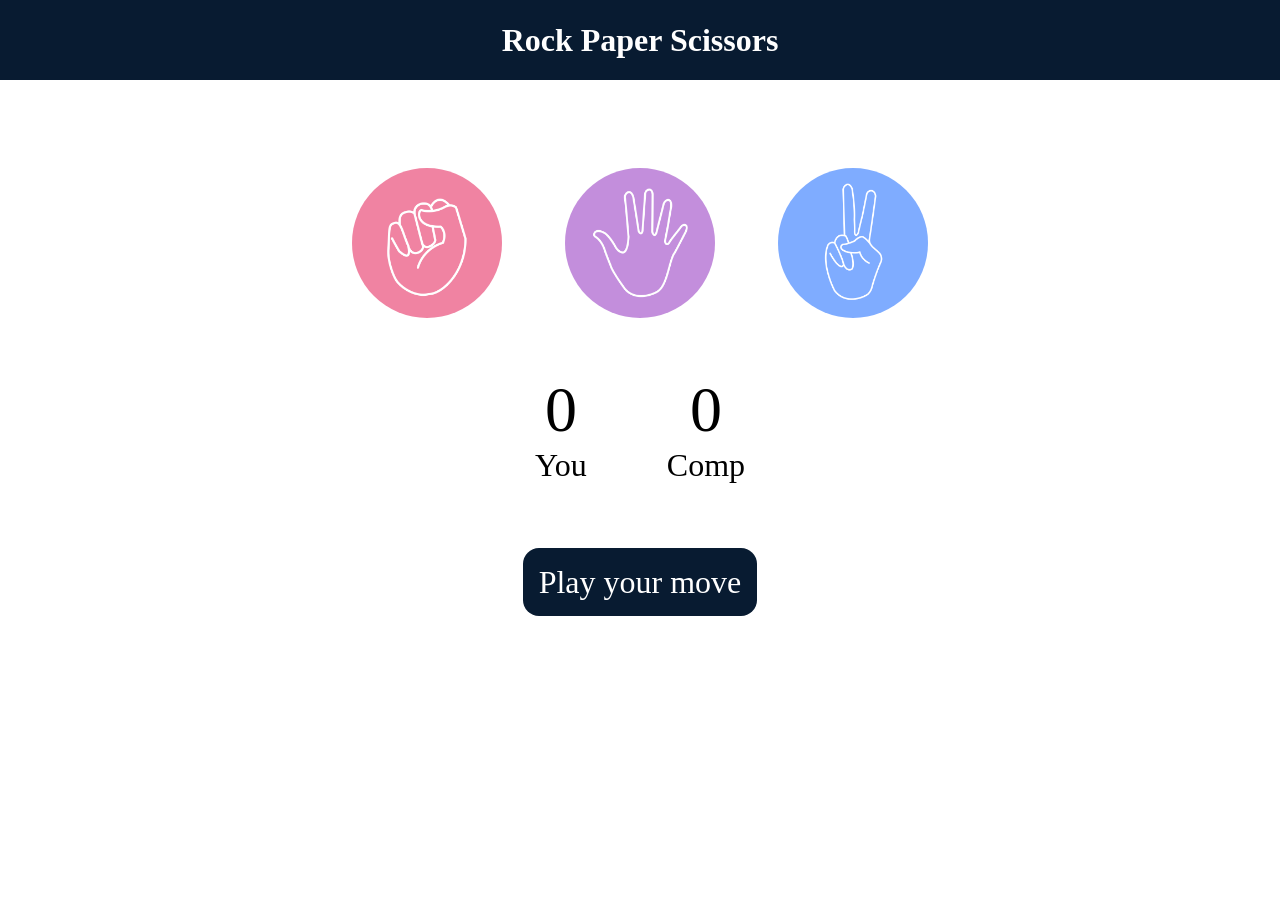
<file: JavaScriptSeries-main/StonePaperScissors/index.html>
<!DOCTYPE html>
<html lang="en">
  <head>
    <meta charset="UTF-8" />
    <meta name="viewport" content="width=device-width, initial-scale=1.0" />
    <title>Rock Paper Scissors Game</title>
    <link rel="stylesheet" href="style.css" />
  </head>
  <body>
    <h1>Rock Paper Scissors</h1>
    <div class="choices">
      <div class="choice" id="rock">
        <img src="./images/rock.png" />
      </div>
      <div class="choice" id="paper">
        <img src="./images/paper.png" />
      </div>
      <div class="choice" id="scissors">
        <img src="./images/scissors.png" />
      </div>
    </div>

    <div class="score-board">
      <div class="score">
        <p id="user-score">0</p>
        <p>You</p>
      </div>
      <div class="score">
        <p id="comp-score">0</p>
        <p>Comp</p>
      </div>
    </div>

    <div class="msg-container">
      <p id="msg">Play your move</p>
    </div>
    <script src="app.js"></script>
  </body>
</html>
</file>
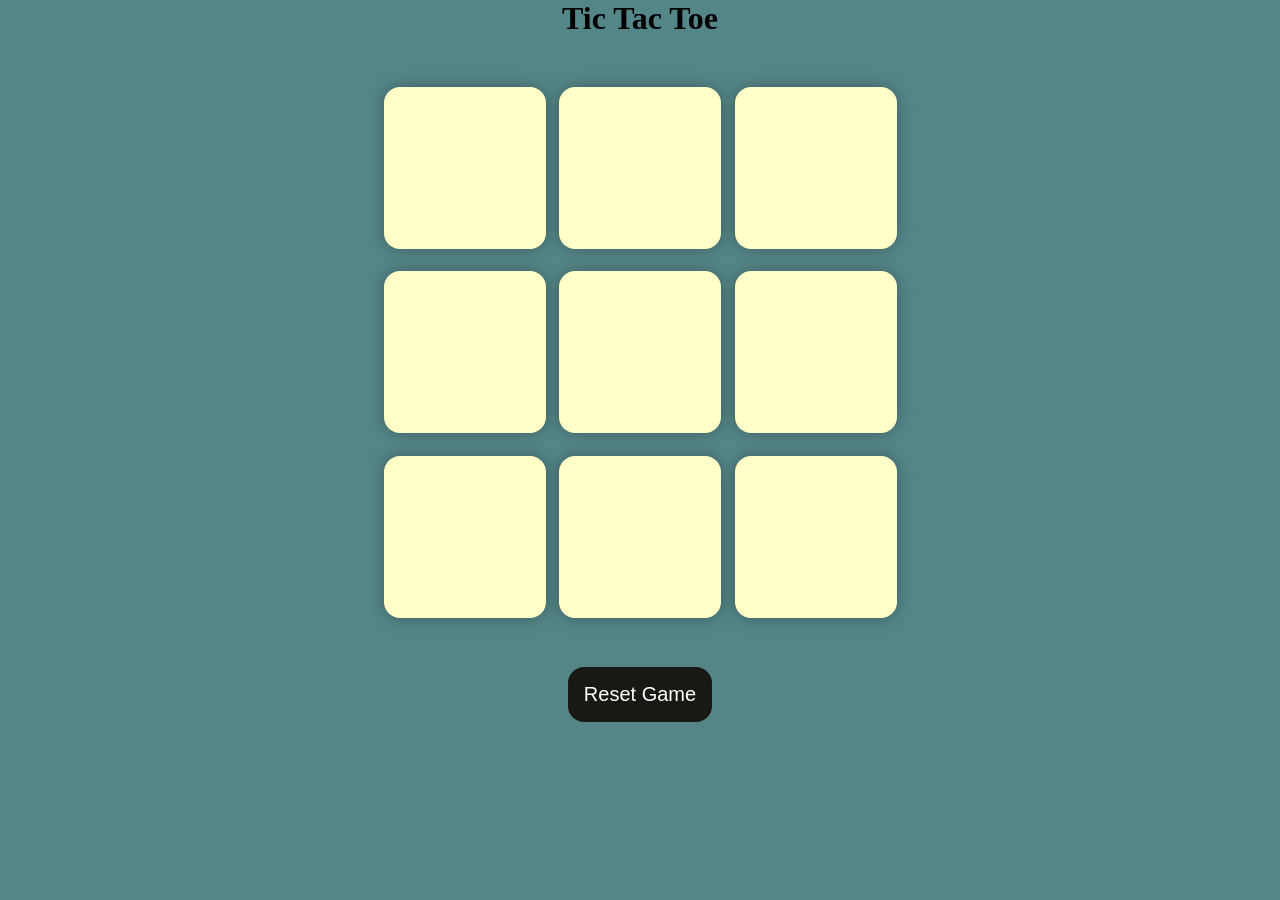
<file: JavaScriptSeries-main/TicTacToe/index.html>
<!DOCTYPE html>
<html lang="en">
  <head>
    <meta charset="UTF-8" />
    <meta name="viewport" content="width=device-width, initial-scale=1.0" />
    <title>Tic-Tac-Toe Game</title>
    <link rel="stylesheet" href="style.css" />
  </head>
  <body>
    <div class="msg-container hide">
      <p id="msg">Winner</p>
      <button id="new-btn">New Game</button>
    </div>
    <main>
      <h1>Tic Tac Toe</h1>
      <div class="container">
        <div class="game">
          <button class="box"></button>
          <button class="box"></button>
          <button class="box"></button>
          <button class="box"></button>
          <button class="box"></button>
          <button class="box"></button>
          <button class="box"></button>
          <button class="box"></button>
          <button class="box"></button>
        </div>
      </div>
      <button id="reset-btn">Reset Game</button>
    </main>
    <script src="app.js"></script>
  </body>
</html>
</file>
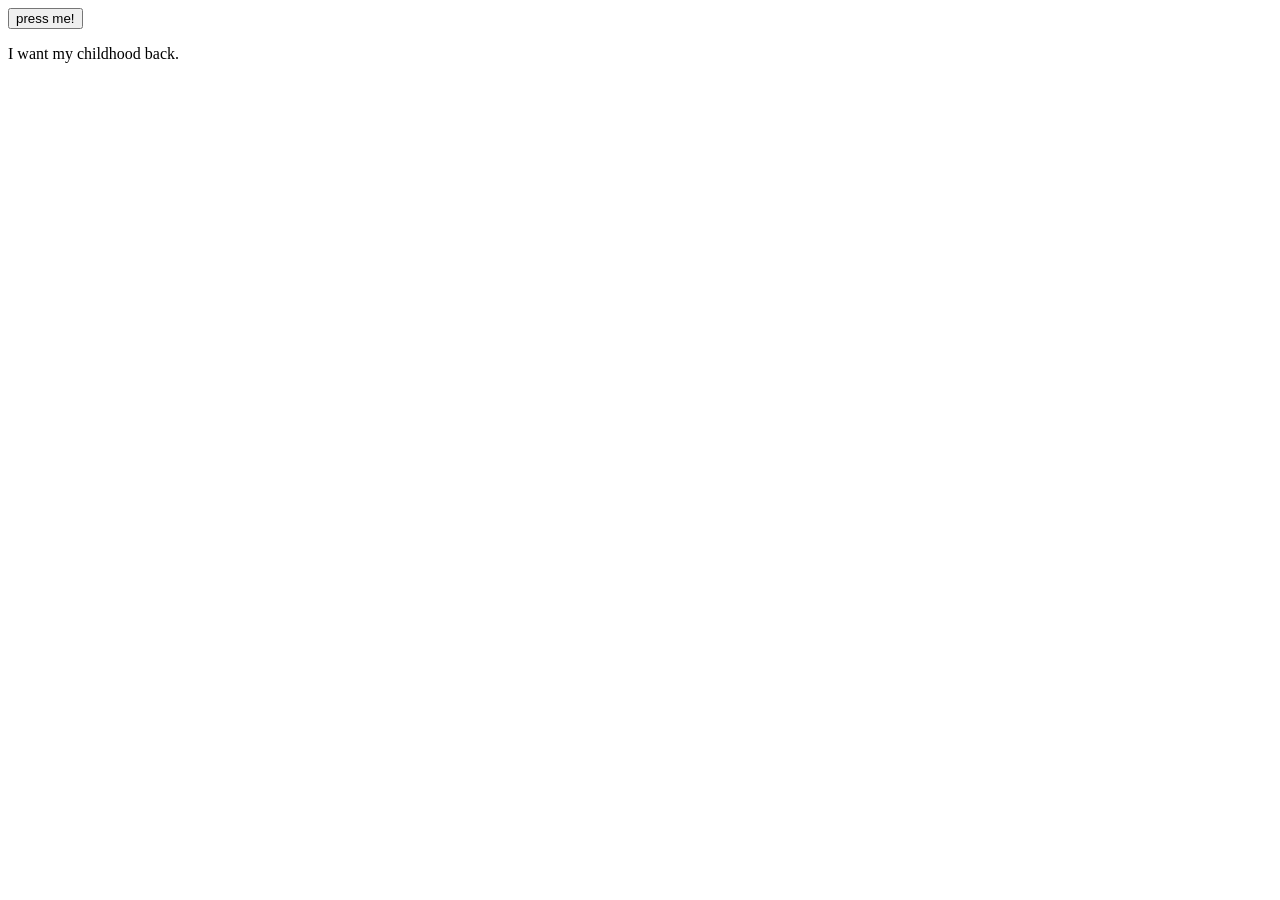
<file: walking-the-dom/darkmode-ligtmode/index.html>
<!DOCTYPE html>
<html lang="en">
<head>
    <meta charset="UTF-8">
    <meta name="viewport" content="width=device-width, initial-scale=1.0">
    <title>Document</title>
</head>
<body>
    <div>
        <button id="btn">press me!</button>
    </div>
    <div id="txt">
        <p>I want my childhood back.</p>
    </div>
    <script src="script.js"></script>
</body>
</html>
</file>
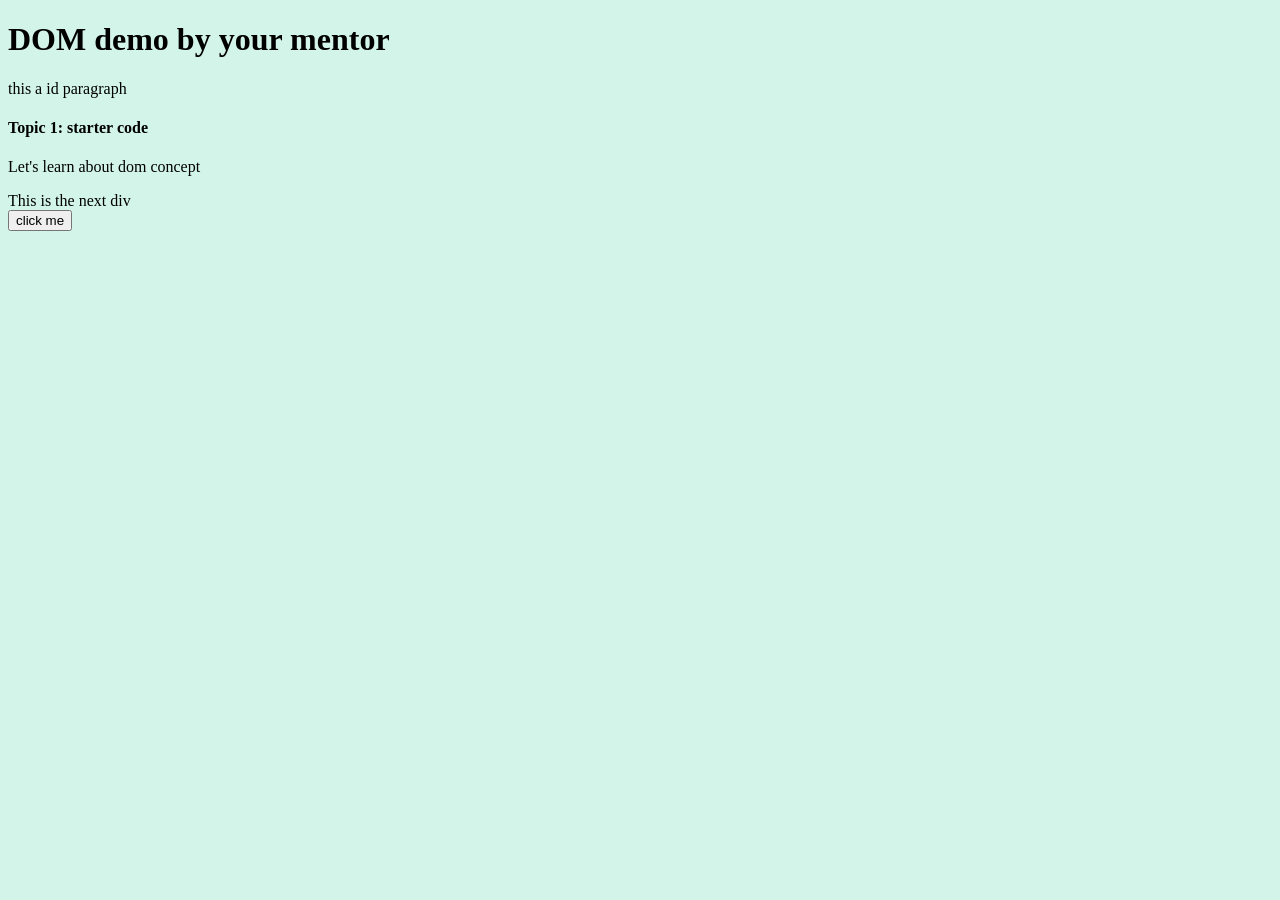
<file: walking-the-dom/first/index.html>
<!DOCTYPE html>
<html lang="en">
<head>
    <meta charset="UTF-8">
    <meta name="viewport" content="width=device-width, initial-scale=1.0">
    <title>Document</title>
    <link rel="stylesheet" href="style.css">
</head>
<body>
    <h1 id="heading">DOM demo by your mentor</h1>
    <p class="para">this a id paragraph</p>
    <h4 class="para-clss">Topic 1: starter code</h4>
    <div>
        <p class="para-clss">Let's learn about dom concept</p>
    </div>
    <div>
        This is the next div
    </div>
    <button>click me</button>

    <script src="script.js"></script>
</body>
</html>
</file>
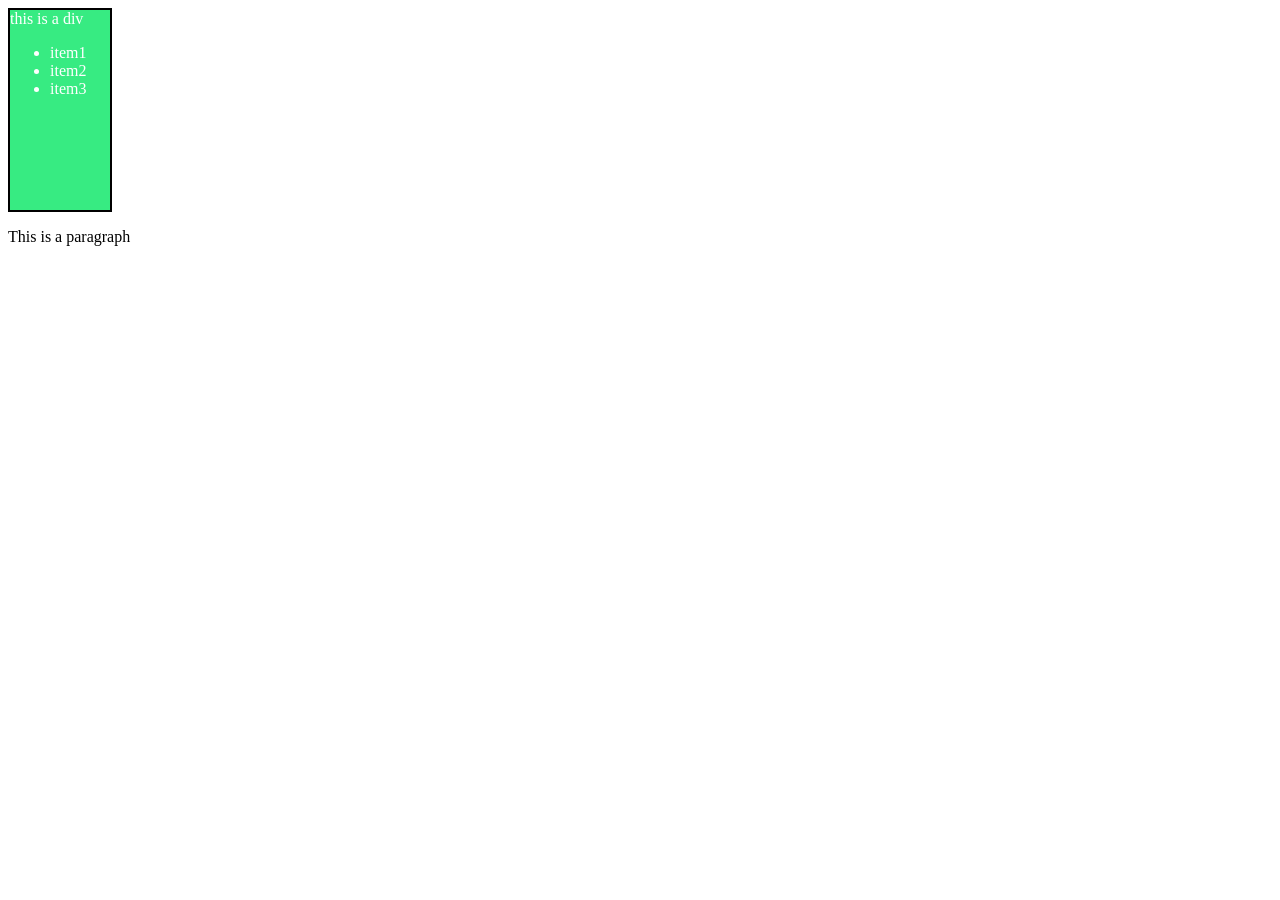
<file: walking-the-dom/second/index.html>
<!DOCTYPE html>
<html lang="en">
<head>
    <meta charset="UTF-8">
    <meta name="viewport" content="width=device-width, initial-scale=1.0">
    <title>Document</title>
    <link rel="stylesheet" href="style.css">
</head>
<body>
    <div id="box">
        this is a div
        <ul>
            <li>item1</li>
            <li>item2</li>
            <li>item3</li>
        </ul>
    </div>
    <p class="para">This is a paragraph</p>

    <script src="script.js"></script>
</body>
</html>
</file>
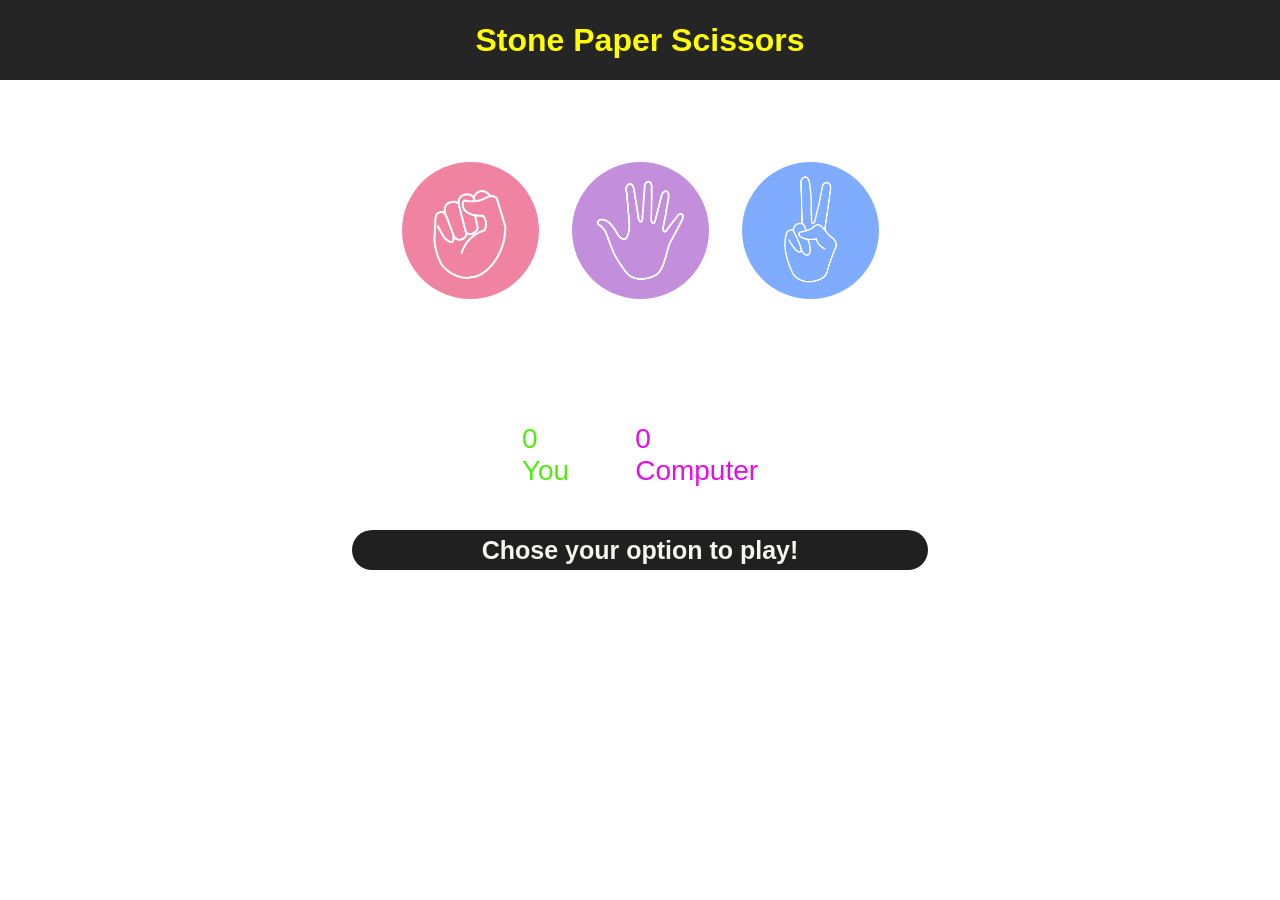
<file: walking-the-dom/stone-paper-scissors/index.html>
<!DOCTYPE html>
<html lang="en">
  <head>
    <meta charset="UTF-8" />
    <meta name="viewport" content="width=device-width, initial-scale=1.0" />
    <title>rps</title>
    <link rel="stylesheet" href="style.css" />
  </head>
  <body>
    <div id="heading">
      <h1>Stone Paper Scissors</h1>
    </div>
    <div class="box">
      <div class="option" id="rock">
        <img src="imgs/rock.png" alt="" />
      </div>
      <div class="option" id="paper">
        <img src="imgs/paper.png" alt="" />
      </div>
      <div class="option" id="scissors">
        <img src="imgs/scissors.png" alt="" />
      </div>
    </div>
    <div class="score">
      <div id="you">
        <p>0</p>
        <p>You</p>
      </div>
      <div id="comp">
        <p>0</p>
        <p>Computer</p>
      </div>
    </div>
    <div id="msg">
      <p id="msg-sc">Chose your option to play!</p>
    </div>

    <script src="script.js"></script>
  </body>
</html>
</file>
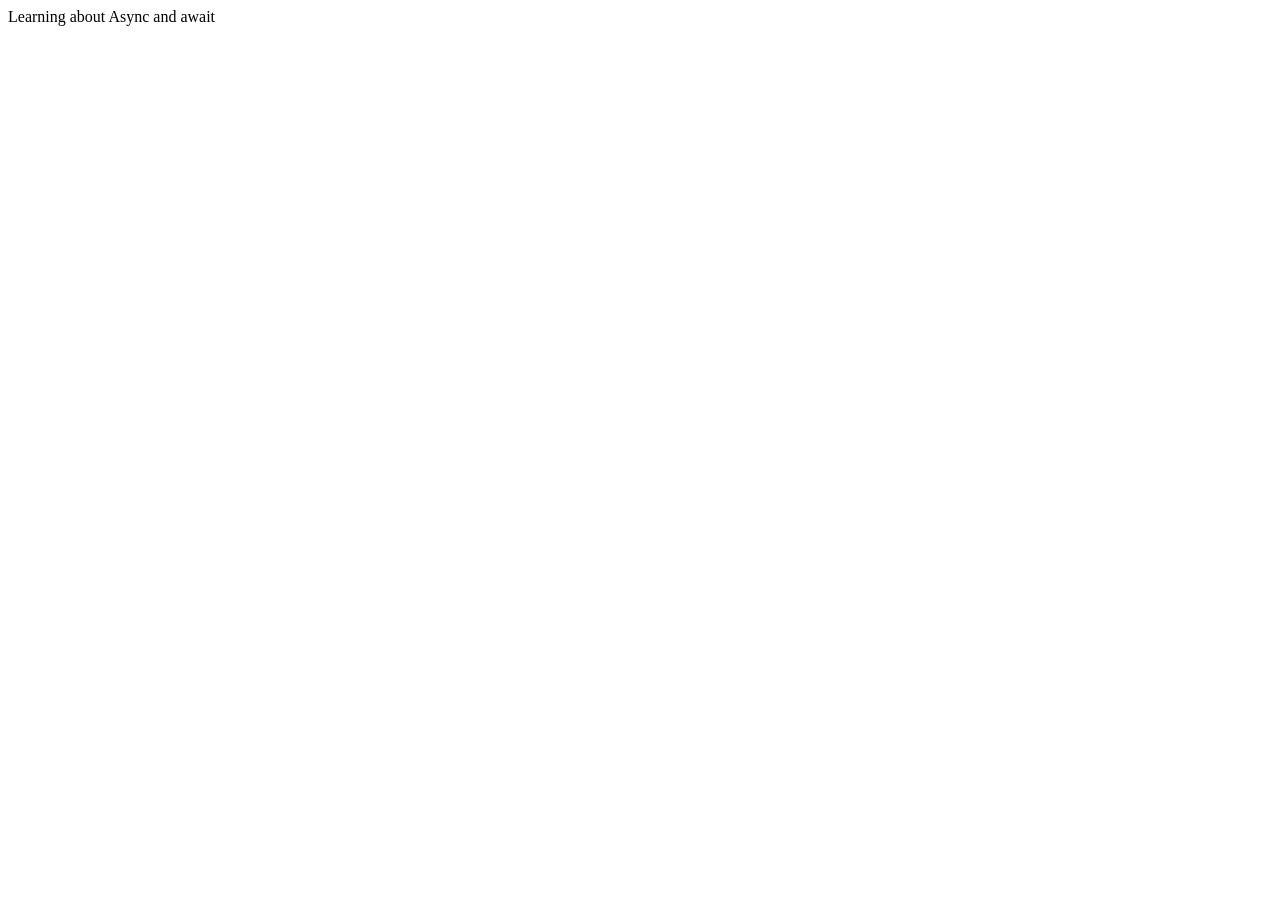
<file: Asyncronous_JavaScript/04_async_and_await/home.html>
<!DOCTYPE html>
<html lang="en">
<head>
    <meta charset="UTF-8">
    <meta name="viewport" content="width=device-width, initial-scale=1.0">
    <title>Document</title>
</head>
<body>
    <div>Learning about Async and await</div>

    <!-- <script src="script.js"></script> -->
    <script src="script2.js"></script>
</body>
</html>
</file>
<file: JavaScriptSeries-main/StonePaperScissors/style.css>
* {
  margin: 0;
  padding: 0;
  text-align: center;
}

h1 {
  background-color: #081b31;
  color: #fff;
  height: 5rem;
  line-height: 5rem;
}

.choice {
  height: 165px;
  width: 165px;
  border-radius: 50%;
  display: flex;
  justify-content: center;
  align-items: center;
}

.choice:hover {
  cursor: pointer;
  background-color: #081b31;
}

img {
  height: 150px;
  width: 150px;
  object-fit: cover;
  border-radius: 50%;
}

.choices {
  display: flex;
  justify-content: center;
  align-items: center;
  gap: 3rem;
  margin-top: 5rem;
}

.score-board {
  display: flex;
  justify-content: center;
  align-items: center;
  font-size: 2rem;
  margin-top: 3rem;
  gap: 5rem;
}

#user-score,
#comp-score {
  font-size: 4rem;
}

.msg-container {
  margin-top: 5rem;
}

#msg {
  background-color: #081b31;
  color: #fff;
  font-size: 2rem;
  display: inline;
  padding: 1rem;
  border-radius: 1rem;
}
</file>
<file: JavaScriptSeries-main/TicTacToe/style.css>
* {
  margin: 0;
  padding: 0;
}

body {
  background-color: #548687;
  text-align: center;
}

.container {
  height: 70vh;
  display: flex;

  justify-content: center;
  align-items: center;
}

.game {
  height: 60vmin;
  width: 60vmin;
  display: flex;
  flex-wrap: wrap;
  justify-content: center;
  align-items: center;
  gap: 1.5vmin;
}

.box {
  height: 18vmin;
  width: 18vmin;
  border-radius: 1rem;
  border: none;
  box-shadow: 0 0 1rem rgba(0, 0, 0, 0.3);
  font-size: 8vmin;
  color: #b0413e;
  background-color: #ffffc7;
}

#reset-btn {
  padding: 1rem;
  font-size: 1.25rem;
  background-color: #191913;
  color: #fff;
  border-radius: 1rem;
  border: none;
}

#new-btn {
  padding: 1rem;
  font-size: 1.25rem;
  background-color: #191913;
  color: #fff;
  border-radius: 1rem;
  border: none;
}

#msg {
  color: #ffffc7;
  font-size: 5vmin;
}

.msg-container {
  height: 100vmin;
  display: flex;
  justify-content: center;
  align-items: center;
  flex-direction: column;
  gap: 4rem;
}

.hide {
  display: none;
}
</file>
<file: walking-the-dom/first/style.css>
body{
    background-color: rgb(211, 245, 233);
}
</file>
<file: walking-the-dom/second/style.css>
#box{
    height: 200px;
    width: 100px;
    background-color: rgb(55, 235, 130);
    color: white;
    border: 2px solid black;
}
</file>
<file: walking-the-dom/stone-paper-scissors/style.css>
* {
  padding: 0;
  margin: 0;
  font-family: sans-serif;
}

#heading {
  background-color: rgb(37, 37, 37);
  color: yellow;
  height: 5rem;
  display: flex;
  align-items: center;
  justify-content: center;
}

.box {
  height: 300px;
  width: 100vw;
  display: flex;
  gap: 20px;
  justify-content: center;
  align-items: center;
  /* background-color: #d4f2e8; */
}

.option {
  height: 150px;
  width: 150px;
  border-radius: 50%;
  display: flex;
  align-items: center;
  justify-content: center;
}

.option:hover {
  background-color: rgb(70, 9, 9);
  cursor: pointer;
}

img {
  height: 137px;
  width: 137px;
  object-fit: cover;
  border-radius: 50%;
}

.score {
  height: 150px;
  width: 100vw;
  /* background-color: rgb(252, 252, 168); */
  display: flex;
  align-items: center;
  justify-content: center;
  font-size: 28px;
  gap: 66px;
}

#you {
  color: rgb(84, 235, 15);
}
#comp {
  color: rgb(230, 14, 230);
}

#msg {
  height: 40px;
  width: 100vw;
  /* background-color: rgb(110, 110, 238); */
  display: flex;
  justify-content: center;
  font-size: 25px;
}
#msg-sc {
  height: 100%;
  width: 45%;
  background-color: rgb(32, 32, 32);
  color: rgb(245, 245, 242);
  font-weight: bold;
  display: flex;
  justify-content: center;
  align-items: center;
  border-radius: 20px;
}
</file>
